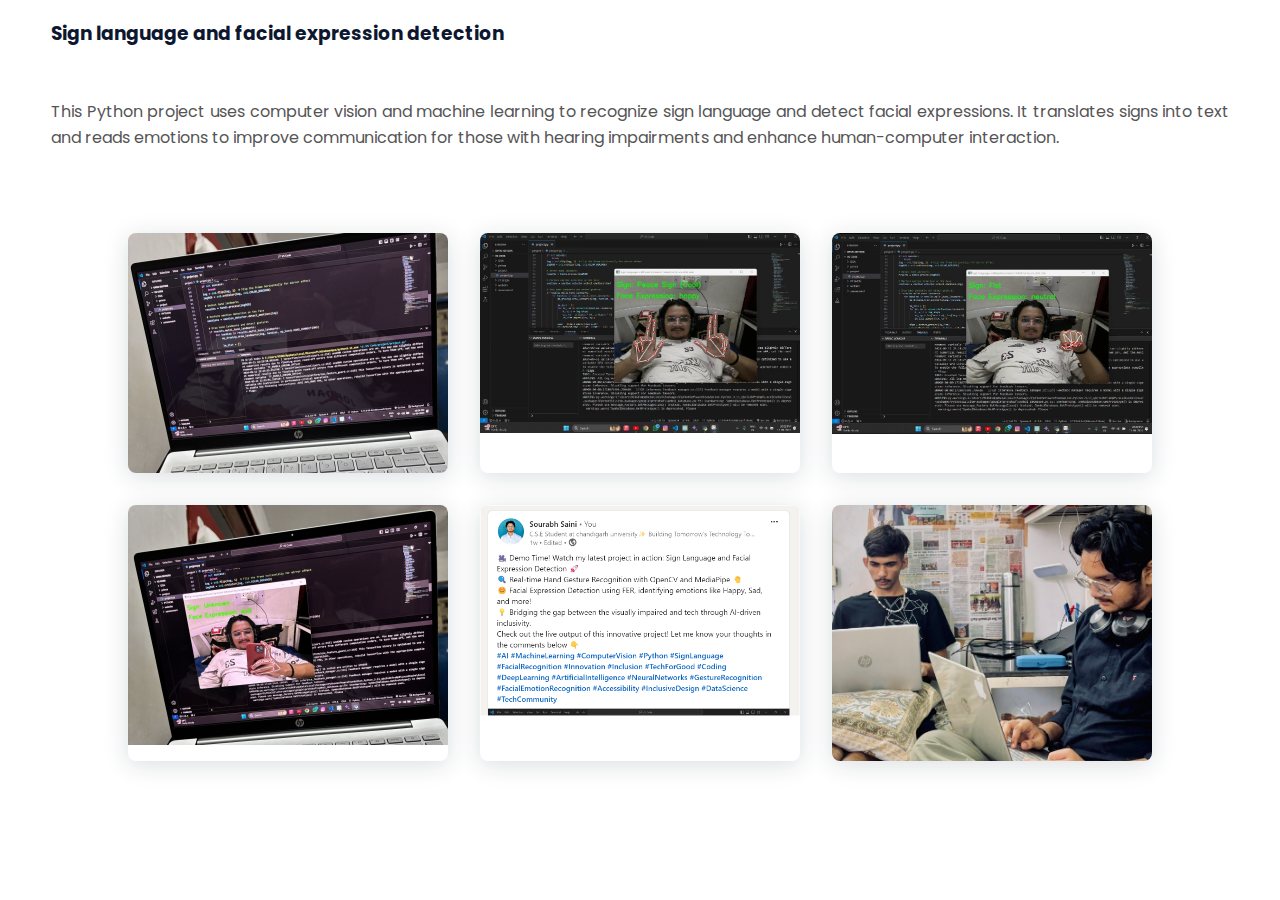
<file: project1.html>
<!DOCTYPE html>
<html lang="en">
<head>
    <meta charset="UTF-8">
    <meta name="viewport" content="width=device-width, initial-scale=1.0">
    <title>Sign Language Detection</title>
    <link rel="stylesheet" href="styles.css">
</head>
<body>
    <!-- Hidden project details container -->
<div  class="project-details-content"><div class="title"><h3 style="margin-left: 4%;"> Sign language and facial expression detection</h3></div>

    <p class="project-description">
        This Python project uses computer vision and machine learning to recognize sign language and detect facial expressions.
         It translates signs into text and reads emotions to improve communication for those with
          hearing impairments and enhance human-computer interaction.    </p>

    <div class="work__container bd-grid">
        <a href="" class="work__img">
            <img src="data/work1.jpg" alt="">
        </a>
        <a href="" class="work__img">
            <img src="data/work2.jpg" alt="">

        <a href="" class="work__img">
            <img src="data/work4.jpg" alt="">
        </a>
        <a href="" class="work__img">
            <img src="data/work5.jpg" alt="">
        </a>
        <a href="" class="work__img">
            <img src="data/work6.png" alt="">
        </a>
        <a href="" class="work__img">
        <img src="data/work3.jpg" alt="">
        </a>
    </div>
    </div>
</body>
</html>
</file>
<file: styles.css>
/*===== GOOGLE FONTS =====*/
@import url("https://fonts.googleapis.com/css2?family=Poppins:wght@400;600;700&display=swap");
/*===== VARIABLES CSS =====*/
:root {
  --header-height: 3rem;
  --font-semi: 600;
  /*===== Colores =====*/
  /*Purple 260 - Red 355 - Blue 224 - Pink 340*/
  /* HSL color mode */
  --hue-color: 224;
  --first-color: hsl(var(--hue-color), 89%, 60%);
  --second-color: hsl(var(--hue-color), 56%, 12%);
  /*===== Fuente y tipografia =====*/
  --body-font: "Poppins", sans-serif;
  --big-font-size: 2rem;
  --h2-font-size: 1.25rem;
  --normal-font-size: .938rem;
  --smaller-font-size: .75rem;
  /*===== Margenes =====*/
  --mb-2: 1rem;
  --mb-4: 2rem;
  --mb-5: 2.5rem;
  --mb-6: 3rem;
  /*===== z index =====*/
  --z-back: -10;
  --z-fixed: 100;
}
@media screen and (min-width: 968px) {
  :root {
    --big-font-size: 3.5rem;
    --h2-font-size: 2rem;
    --normal-font-size: 1rem;
    --smaller-font-size: .875rem;
  }
}

/*===== BASE =====*/
*, ::before, ::after {
  box-sizing: border-box;
}

html {
  scroll-behavior: smooth;
}

body {
  margin: var(--header-height) 0 0 0;
  font-family: var(--body-font);
  font-size: var(--normal-font-size);
  color: var(--second-color);
}

h1, h2, p {
  margin: 0;
}

ul {
  margin: 0;
  padding: 0;
  list-style: none;
}

a {
  text-decoration: none;
}

img {
  max-width: 100%;
  height: auto;
  display: block;
}

/*===== CLASS CSS ===== */
.section-title {
  position: relative;
  font-size: var(--h2-font-size);
  color: var(--first-color);
  margin-top: var(--mb-2);
  margin-bottom: var(--mb-4);
  text-align: center;
}
.section-title::after {
  position: absolute;
  content: "";
  width: 64px;
  height: 0.18rem;
  left: 0;
  right: 0;
  margin: auto;
  top: 2rem;
  background-color: var(--first-color);
}

.section {
  padding-top: 3rem;
  padding-bottom: 2rem;
}

/*===== LAYOUT =====*/
.bd-grid {
  max-width: 1024px;
  display: grid;
  margin-left: var(--mb-2);
  margin-right: var(--mb-2);
}

.l-header {
  width: 100%;
  position: fixed;
  top: 0;
  left: 0;
  z-index: var(--z-fixed);
  background-color: #fff;
  box-shadow: 0 1px 4px rgba(146, 161, 176, 0.15);
}

/*===== NAV =====*/
.nav {
  height: var(--header-height);
  display: flex;
  justify-content: space-between;
  align-items: center;
  font-weight: var(--font-semi);
}
@media screen and (max-width: 767px) {
  .nav__menu {
    position: fixed;
    top: var(--header-height);
    right: -100%;
    width: 80%;
    height: 100%;
    padding: 2rem;
    background-color: var(--second-color);
    transition: 0.5s;
  }
}
.nav__item {
  margin-bottom: var(--mb-4);
}
.nav__link {
  position: relative;
  color: #fff;
}
.nav__link:hover {
  position: relative;
}
.nav__link:hover::after {
  position: absolute;
  content: "";
  width: 100%;
  height: 0.18rem;
  left: 0;
  top: 2rem;
  background-color: var(--first-color);
}
.nav__logo {
  color: var(--second-color);
}
.nav__toggle {
  color: var(--second-color);
  font-size: 1.5rem;
  cursor: pointer;
}

/*Active menu*/
.active-link::after {
  position: absolute;
  content: "";
  width: 100%;
  height: 0.18rem;
  left: 0;
  top: 2rem;
  background-color: var(--first-color);
}

/*=== Show menu ===*/
.show {
  right: 0;
}

/*===== HOME =====*/
.home {
  position: relative;
  row-gap: 5rem;
  padding: 4rem 0 5rem;
}
.home__data {
  align-self: center;
}
.home__title {
  font-size: var(--big-font-size);
  margin-bottom: var(--mb-5);
}
.home__title-color {
  color: var(--first-color);
}
.home__social {
  display: flex;
  flex-direction: column;
}
.home__social-icon {
  width: max-content;
  margin-bottom: var(--mb-2);
  font-size: 1.5rem;
  color: var(--second-color);
}
.home__social-icon:hover {
  color: var(--first-color);
}
.home__img {
  position: absolute;
  right: 0;
  bottom: 0;
  width: 260px;
}
.home__blob {
  fill: var(--first-color);
}
.home__blob-img {
  width: 410px;
}

/*BUTTONS*/
.button {
  display: inline-block;
  background-color: var(--first-color);
  color: #fff;
  padding: 0.75rem 2.5rem;
  font-weight: var(--font-semi);
  border-radius: 0.5rem;
  transition: 0.3s;
}
.button:hover {
  box-shadow: 0px 10px 36px rgba(0, 0, 0, 0.15);
}

/* ===== ABOUT =====*/
.about__container {
  row-gap: 2rem;
  text-align: center;
}
.about__subtitle {
  margin-bottom: var(--mb-2);
}
.about__img {
  justify-self: center;
}
.about__img img {
  width: 200px;
  border-radius: 0.5rem;
}
.about__text {
  text-align: justify;
  text-justify: inter-word;
  margin-bottom: var(--mb-4);
  margin: 4%;
  
}

/* ===== SKILLS =====*/
.skills__container {
  row-gap: 2rem;
  text-align: center;
}
.skills__subtitle {
  margin-bottom: var(--mb-2);
}
.skills__text {
  text-align: justify;
  text-justify: inter-word;
  margin-bottom: var(--mb-4);
  margin: 4%;
  
}
.skills__data {
  display: flex;
  justify-content: space-between;
  align-items: center;
  position: relative;
  font-weight: var(--font-semi);
  padding: 0.5rem 1rem;
  margin-bottom: var(--mb-4);
  border-radius: 0.5rem;
  box-shadow: 0px 4px 25px rgba(14, 36, 49, 0.15);
}
.skills__icon {
  font-size: 2rem;
  margin-right: var(--mb-2);
  color: var(--first-color);
}
.skills__names {
  display: flex;
  align-items: center;
}
.skills__bar {
  position: absolute;
  left: 0;
  bottom: 0;
  background-color: var(--first-color);
  height: 0.25rem;
  border-radius: 0.5rem;
  z-index: var(--z-back);
}
.skills__cpp {
  width: 82%;
}
.skills__python {
  width: 80%;
}
.skills__html {
  width: 90%;
}
.skills__css {
  width: 85%;
}
.skills__img {
  border-radius: 0.5rem;
}

/* ===== WORK =====*/
.work__container {
  row-gap: 2rem;
}
.work__img {
  box-shadow: 0px 4px 25px rgba(14, 36, 49, 0.15);
  border-radius: 0.5rem;
  overflow: hidden;
}
.work__img img {
  transition: 1s;
}
.work__img img:hover {
  transform: scale(1.1);
}
/* ===== WORK ===== */
.project-description {
  font-size: 1rem;
  color: #555;
  margin-bottom: 1.5rem;
  line-height: 1.6;
  margin-left: 18%;
  margin-right: 18%;
}


/* ===== CONTACT =====*/
.contact__input {
  width: 100%;
  font-size: var(--normal-font-size);
  font-weight: var(--font-semi);
  padding: 1rem;
  border-radius: 0.5rem;
  border: 1.5px solid var(--second-color);
  outline: none;
  margin-bottom: var(--mb-4);
}
.contact__button {
  display: block;
  border: none;
  outline: none;
  font-size: var(--normal-font-size);
  cursor: pointer;
  margin-left: auto;
}

/* ===== FOOTER =====*/
.footer {
  background-color: var(--second-color);
  color: #fff;
  text-align: center;
  font-weight: var(--font-semi);
  padding: 2rem 0;
}
.footer__title {
  font-size: 2rem;
  margin-bottom: var(--mb-4);
}
.footer__social {
  margin-bottom: var(--mb-4);
}
.footer__icon {
  font-size: 1.5rem;
  color: #fff;
  margin: 0 var(--mb-2);
}
.footer__copy {
  font-size: var(--smaller-font-size);
}

/* ===== MEDIA QUERIES=====*/
@media screen and (max-width: 320px) {
  .home {
    row-gap: 2rem;
  }
  .home__img {
    width: 200px;
  }
}
@media screen and (min-width: 576px) {
  .home {
    padding: 4rem 0 2rem;
  }
  .home__social {
    padding-top: 0;
    padding-bottom: 2.5rem;
    flex-direction: row;
    align-self: flex-end;
  }
  .home__social-icon {
    margin-bottom: 0;
    margin-right: var(--mb-4);
  }
  .home__img {
    width: 300px;
    bottom: 25%;
  }
  .about__container {
    grid-template-columns: repeat(2, 1fr);
    align-items: center;
    text-align: initial;
  }
  .skills__container {
    grid-template-columns: 0.7fr;
    justify-content: center;
    column-gap: 1rem;
  }
  .work__container {
    grid-template-columns: repeat(2, 1fr);
    column-gap: 2rem;
    padding-top: 2rem;
  }
  .contact__form {
    width: 360px;
    padding-top: 2rem;
  }
  .contact__container {
    justify-items: center;
  }
}
@media screen and (min-width: 768px) {
  body {
    margin: 0;
  }
  .section {
    padding-top: 4rem;
    padding-bottom: 3rem;
  }
  .section-title {
    margin-bottom: var(--mb-6);
  }
  .section-title::after {
    width: 80px;
    top: 3rem;
  }
  .nav {
    height: calc(var(--header-height) + 1.5rem);
  }
  .nav__list {
    display: flex;
    padding-top: 0;
  }
  .nav__item {
    margin-left: var(--mb-6);
    margin-bottom: 0;
  }
  .nav__toggle {
    display: none;
  }
  .nav__link {
    color: var(--second-color);
  }
  .home {
    padding: 8rem 0 2rem;
  }
  .home__img {
    width: 400px;
    bottom: 10%;
  }
  .about__container {
    padding-top: 2rem;
  }
  .about__img img {
    width: 300px;
  }
  .skills__container {
    grid-template-columns: repeat(2, 1fr);
    column-gap: 2rem;
    align-items: center;
    text-align: initial;
  }
  .work__container {
    grid-template-columns: repeat(3, 1fr);
    column-gap: 2rem;
  }
}
@media screen and (min-width: 992px) {
  .bd-grid {
    margin-left: auto;
    margin-right: auto;
  }
  .home {
    padding: 10rem 0 2rem;
  }
  .home__img {
    width: 450px;
  }
}
#msg{
  color: #555;
  margin-top: 5px;
  display: block;

}
.project-item{
  border-radius: 0.5rem;
  margin: auto;
}
.project-title {
  position: relative;
  font-size: var(--h2-font-size);
  color:black;
  margin-top: var(--mb-2);
  margin-bottom: var(--mb-4);
  text-align: center;
}
.project-title::after {
  position: absolute;
  content: "";
  width: 64px;
  height: 0.18rem;
  left: 0;
  right: 0;
  margin: auto;
  top: 2rem;
}
.project-description {
  text-align: justify;
  text-justify: inter-word;
  margin-bottom: var(--mb-4);
  margin: 4%;
  
}
</file>
